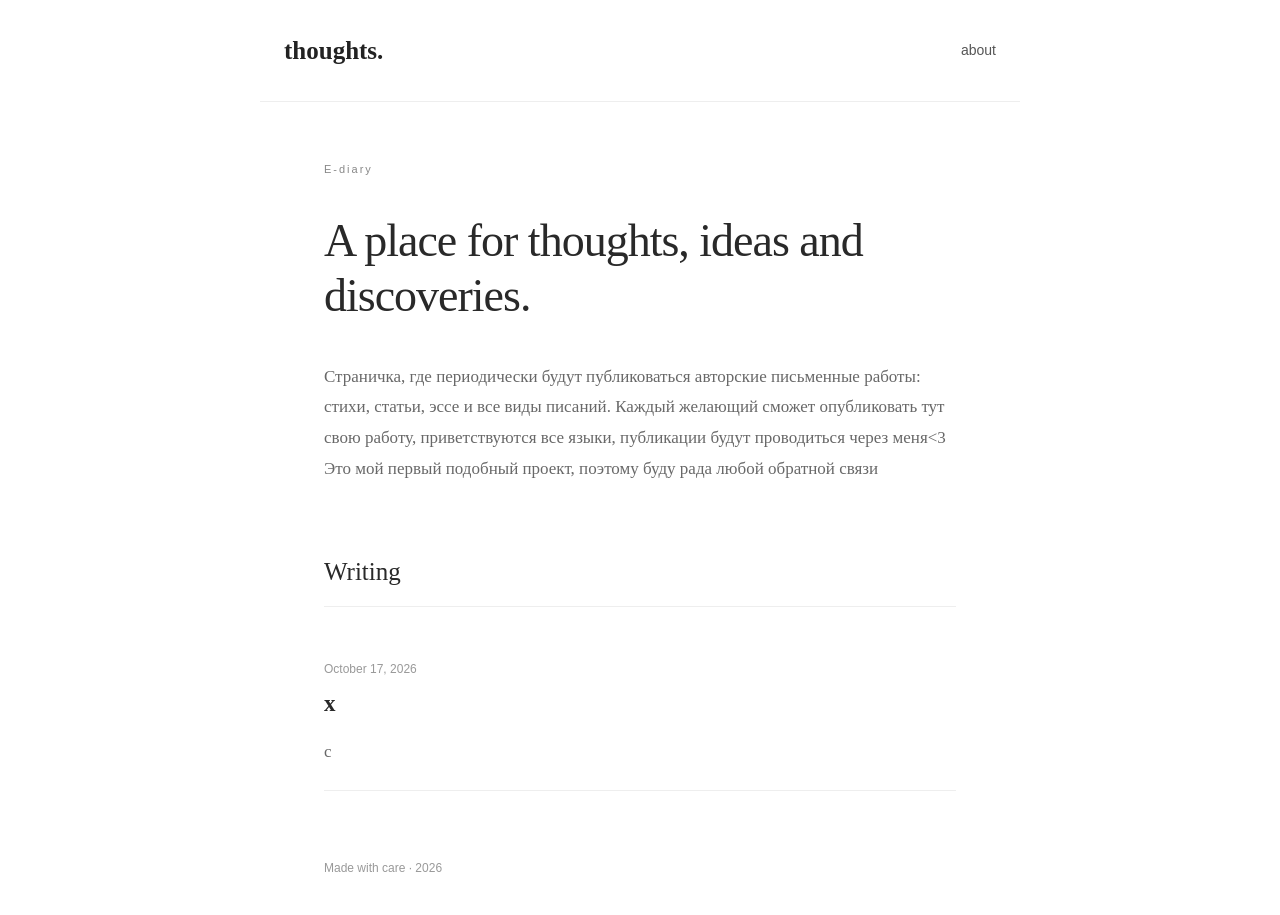
<file: index.html>
<!DOCTYPE html>
<html lang="en">
<head>
  <meta charset="UTF-8">
  <meta name="viewport" content="width=device-width, initial-scale=1">
  <title>Thoughts — E-diary</title>
  <link rel="stylesheet" href="style.css">
</head>
<body>
  <header>
    <a class="logo" href="index.html">thoughts.</a>
    <a href="#about">about</a>
  </header>

  <main>
    <section id="about" class="intro">
      <p class="eyebrow">E-diary</p>
      <h1>A place for thoughts, ideas and discoveries.</h1>
      <p class="description">
        Страничка, где периодически будут публиковаться авторские письменные работы:
        стихи, статьи, эссе и все виды писаний.
     
        Каждый желающий сможет опубликовать тут свою работу, приветствуются все языки, публикации будут проводиться через меня<3
          
          Это мой первый подобный проект, поэтому буду рада любой обратной связи
      </p>
    </section>

    <section class="writing">
      <h2>Writing</h2>

      <article>
        <p class="date">October 17, 2026</p>
        <h3><a href="posts/first-post.html">
          x
        </a></h3>
        <p class="excerpt">
          c
        </p>
      </article>
    </section>
  </main>

  <footer>Made with care · 2026</footer>
</body>
</html>
</file>
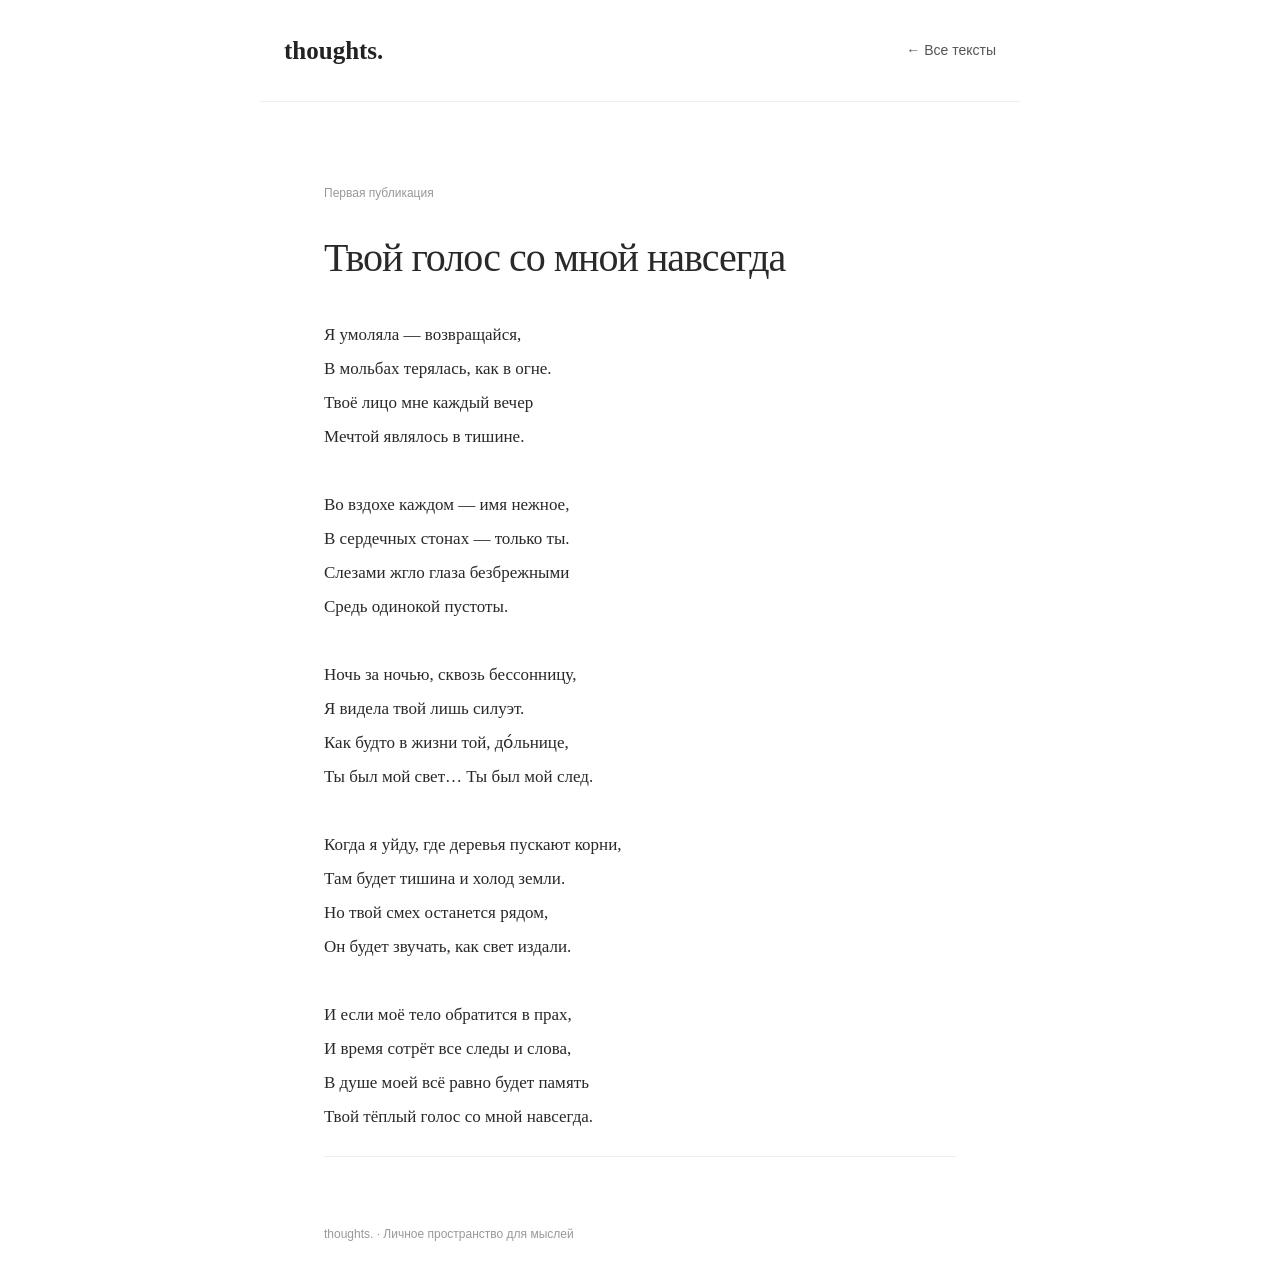
<file: posts/first-post.html>
<!DOCTYPE html>
<html lang="ru">
<head>
  <meta charset="UTF-8">
  <meta name="viewport" content="width=device-width, initial-scale=1">
  <title>х — thoughts.</title>
  <link rel="stylesheet" href="../style.css">
  <style>
    .poem {
      white-space: pre-line;
      line-height: 2;
      font-size: 17px;
    }

    .poem-title {
      font-size: clamp(30px, 5vw, 40px);
      line-height: 1.25;
      font-weight: normal;
      margin-bottom: 35px;
    }
  </style>
</head>
<body>
  <header>
    <a class="logo" href="../index.html">thoughts.</a>
    <a href="../index.html">← Все тексты</a>
  </header>

  <main>
    <article>
      <p class="date">Первая публикация</p>

      <h1 class="poem-title">Твой голос со мной навсегда</h1>

      <div class="poem">Я умоляла — возвращайся,
В мольбах терялась, как в огне.
Твоё лицо мне каждый вечер
Мечтой являлось в тишине.

Во вздохе каждом — имя нежное,
В сердечных стонах — только ты.
Слезами жгло глаза безбрежными
Средь одинокой пустоты.

Ночь за ночью, сквозь бессонницу,
Я видела твой лишь силуэт.
Как будто в жизни той, до́льнице,
Ты был мой свет… Ты был мой след.

Когда я уйду, где деревья пускают корни,
Там будет тишина и холод земли.
Но твой смех останется рядом,
Он будет звучать, как свет издали.

И если моё тело обратится в прах,
И время сотрёт все следы и слова,
В душе моей всё равно будет память 
Твой тёплый голос со мной навсегда.</div>
    </article>
  </main>

  <footer>thoughts. · Личное пространство для мыслей</footer>
</body>
</html>
</file>
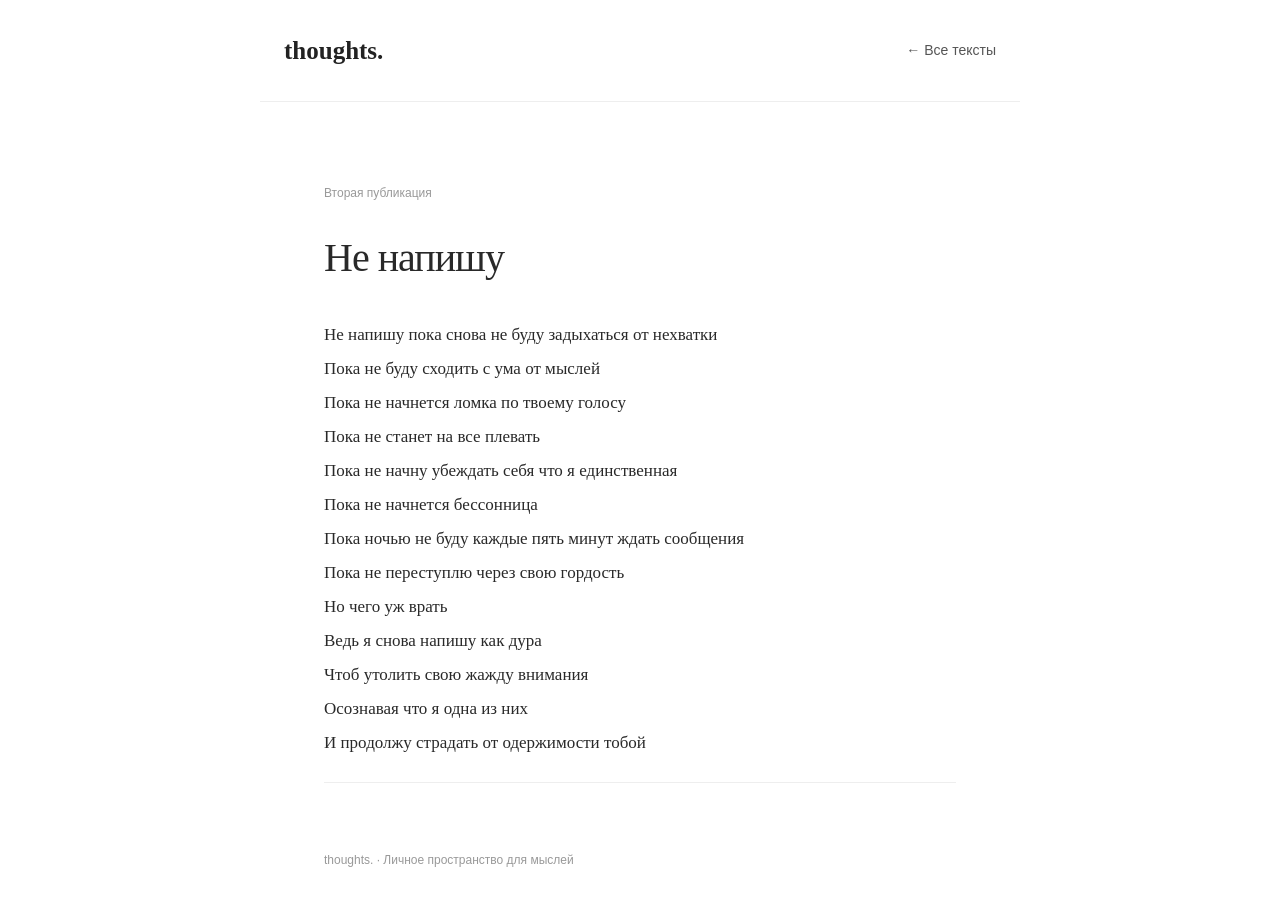
<file: posts/second-poem.html>
<!DOCTYPE html>
<html lang="ru">
<head>
  <meta charset="UTF-8">
  <meta name="viewport" content="width=device-width, initial-scale=1">
  <title>Не напишу — thoughts.</title>
  <link rel="stylesheet" href="../style.css">
  <style>
    .poem {
      white-space: pre-line;
      line-height: 2;
      font-size: 17px;
    }

    .poem-title {
      font-size: clamp(30px, 5vw, 40px);
      line-height: 1.25;
      font-weight: normal;
      margin-bottom: 35px;
    }
  </style>
</head>
<body>
  <header>
    <a class="logo" href="../index.html">thoughts.</a>
    <a href="../index.html">← Все тексты</a>
  </header>

  <main>
    <article>
      <p class="date">Вторая публикация</p>
      <h1 class="poem-title">Не напишу</h1>

      <div class="poem">Не напишу пока снова не буду задыхаться от нехватки
      Пока не буду сходить с ума от мыслей
      Пока не начнется ломка по твоему голосу
      Пока не станет на все плевать
      Пока не начну убеждать себя что я единственная
      Пока не начнется бессонница 
      Пока ночью не буду каждые пять минут ждать сообщения
      Пока не переступлю через свою гордость
      Но чего уж врать
      Ведь я снова напишу как дура
      Чтоб утолить свою жажду внимания
      Осознавая что я одна из них
      И продолжу страдать от одержимости тобой </div>
    </article>
  </main>

  <footer>thoughts. · Личное пространство для мыслей</footer>
</body>
</html>
</file>
<file: style.css>
* {
  box-sizing: border-box;
}

body {
  margin: 0;
  background: #fff;
  color: #292929;
  font-family: Georgia, "Times New Roman", serif;
  font-size: 17px;
  line-height: 1.8;
}

header {
  max-width: 760px;
  margin: auto;
  padding: 28px 24px;
  display: flex;
  justify-content: space-between;
  align-items: center;
  border-bottom: 1px solid #eee;
}

header a {
  color: #555;
  text-decoration: none;
  font-family: Arial, sans-serif;
  font-size: 14px;
}

header .logo {
  color: #222;
  font-family: Georgia, serif;
  font-size: 25px;
  font-weight: bold;
}

main {
  max-width: 680px;
  margin: 0 auto;
  padding: 50px 24px;
}

.eyebrow {
  color: #888;
  font: 11px Arial, sans-serif;
  letter-spacing: 2px;
}

h1 {
  font-size: clamp(32px, 6vw, 46px);
  line-height: 1.2;
  font-weight: normal;
  letter-spacing: -1px;
}

.description,
.excerpt {
  color: #686868;
}

.writing {
  margin-top: 65px;
}

h2 {
  font-size: 25px;
  font-weight: normal;
  border-bottom: 1px solid #eee;
  padding-bottom: 12px;
}

article {
  padding: 22px 0;
  border-bottom: 1px solid #eee;
}

.date {
  color: #999;
  font: 12px Arial, sans-serif;
}

h3 {
  margin: 5px 0;
  font-size: 23px;
  line-height: 1.4;
}

h3 a {
  color: #292929;
  text-decoration: none;
}

h3 a:hover {
  text-decoration: underline;
}

.excerpt {
  margin-bottom: 0;
}

footer {
  max-width: 680px;
  margin: auto;
  padding: 20px 24px 40px;
  color: #999;
  font: 12px Arial, sans-serif;
}

@media (max-width: 500px) {
  main {
    padding-top: 35px;
  }
}
</file>
